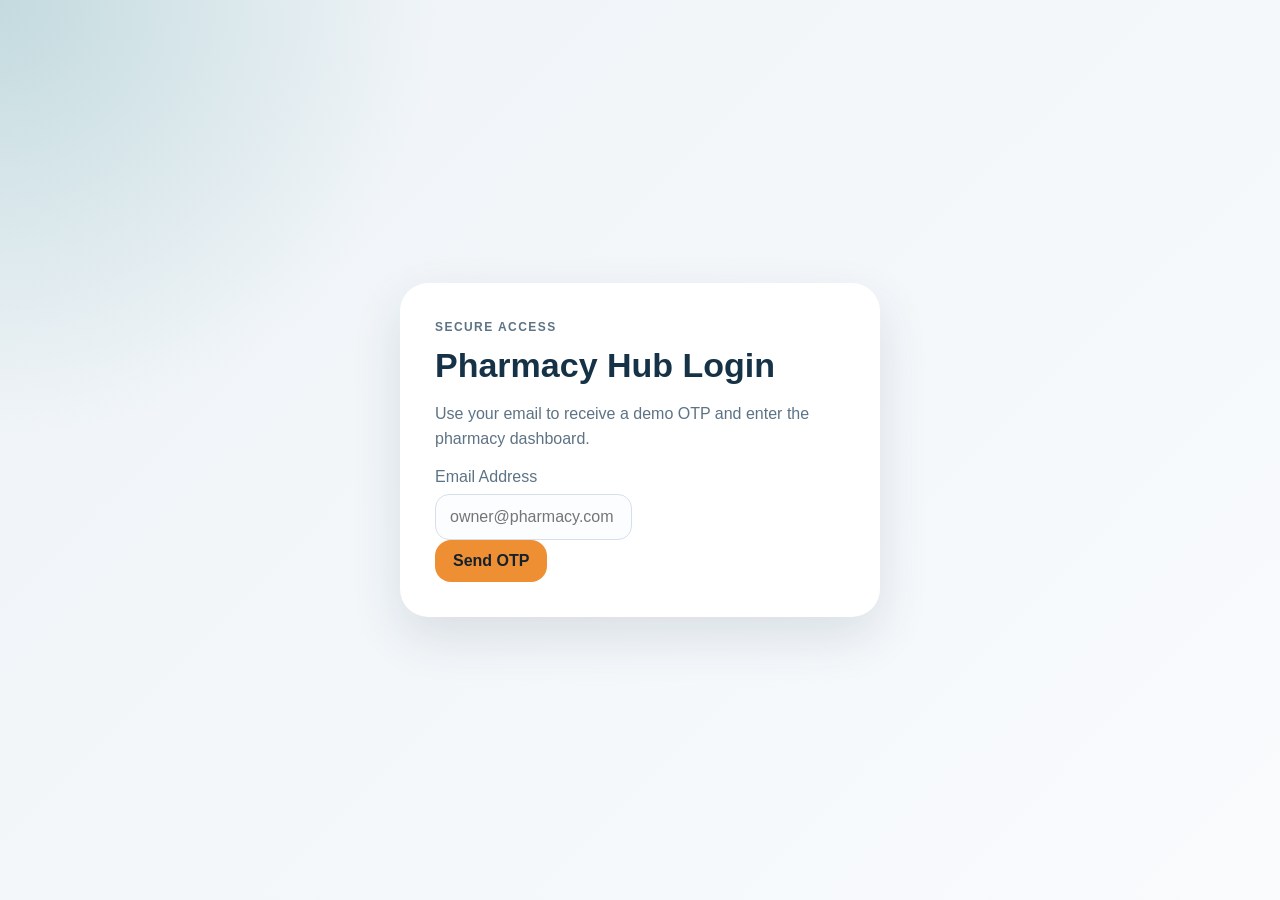
<file: login.html>
<!DOCTYPE html>
<html lang="en">
<head>
<meta charset="UTF-8">
<meta name="viewport" content="width=device-width, initial-scale=1.0">
<title>Pharmacy Hub Login</title>
<link rel="stylesheet" href="style.css">
</head>
<body>
<div class="login-shell">
  <section class="panel login-card">
    <p class="eyebrow">Secure access</p>
    <h2>Pharmacy Hub Login</h2>
    <p>Use your email to receive a demo OTP and enter the pharmacy dashboard.</p>

    <div class="form-grid">
      <label>
        <span>Email Address</span>
        <input id="email" type="email" placeholder="owner@pharmacy.com">
      </label>
    </div>

    <div class="action-row">
      <button class="btn-primary" onclick="sendOTP()">Send OTP</button>
    </div>

    <div id="otpBox" class="hidden">
      <div class="form-grid">
        <label>
          <span>OTP</span>
          <input id="otp" inputmode="numeric" placeholder="Enter the OTP">
        </label>
      </div>
      <div class="action-row">
        <button class="btn-secondary" onclick="verifyOTP()">Verify OTP</button>
      </div>
    </div>
  </section>
</div>
<script src="auth.js"></script>
</body>
</html>
</file>
<file: style.css>
:root {
  --bg: #eef3f7;
  --panel: #ffffff;
  --panel-soft: #f6f8fb;
  --line: #d7e0ea;
  --text: #163247;
  --muted: #5d7385;
  --brand: #006a6f;
  --brand-dark: #084a57;
  --accent: #ef8f34;
  --danger: #d94f4f;
  --success: #2d8f62;
  --shadow: 0 20px 50px rgba(22, 50, 71, 0.12);
}

* {
  box-sizing: border-box;
}

body {
  margin: 0;
  font-family: "Segoe UI", Tahoma, Geneva, Verdana, sans-serif;
  background:
    radial-gradient(circle at top left, rgba(0, 106, 111, 0.18), transparent 28%),
    linear-gradient(135deg, #eef3f7 0%, #f9fbfd 100%);
  color: var(--text);
}

button,
input,
select {
  font: inherit;
}

.app-shell {
  min-height: 100vh;
  display: grid;
  grid-template-columns: 290px minmax(0, 1fr);
}

.sidebar {
  background: linear-gradient(180deg, #0d3240 0%, #0a2230 100%);
  color: #ffffff;
  padding: 28px 22px;
  display: flex;
  flex-direction: column;
  gap: 26px;
}

.brand-kicker,
.eyebrow {
  margin: 0 0 8px;
  text-transform: uppercase;
  letter-spacing: 0.12em;
  font-size: 12px;
  font-weight: 700;
}

.brand-kicker {
  color: rgba(255, 255, 255, 0.65);
}

.brand-copy {
  margin: 8px 0 0;
  color: rgba(255, 255, 255, 0.72);
  line-height: 1.5;
}

.sidebar h1,
.topbar h2,
.hero h2,
.section-head h3 {
  margin: 0;
}

.nav-list {
  display: grid;
  gap: 10px;
}

.nav-btn,
.btn-primary,
.btn-secondary,
.btn-logout {
  border: none;
  border-radius: 16px;
  cursor: pointer;
  transition: transform 0.2s ease, box-shadow 0.2s ease, background 0.2s ease;
}

.nav-btn {
  background: rgba(255, 255, 255, 0.08);
  color: #ffffff;
  padding: 14px 16px;
  text-align: left;
}

.nav-btn.active,
.nav-btn:hover {
  background: rgba(239, 143, 52, 0.18);
  box-shadow: inset 0 0 0 1px rgba(239, 143, 52, 0.45);
}

.btn-logout {
  margin-top: auto;
  padding: 14px 16px;
  background: rgba(255, 255, 255, 0.1);
  color: #ffffff;
}

.main-panel {
  padding: 28px;
}

.topbar {
  margin-bottom: 22px;
}

.topbar h2 {
  font-size: clamp(28px, 4vw, 40px);
  line-height: 1.1;
}

.panel,
.hero,
.stat-card,
.scanner-panel {
  background: var(--panel);
  border: 1px solid rgba(255, 255, 255, 0.7);
  border-radius: 28px;
  box-shadow: var(--shadow);
}

.hero,
.panel,
.scanner-panel {
  padding: 24px;
}

.hero {
  display: flex;
  align-items: center;
  justify-content: space-between;
  gap: 20px;
  background:
    linear-gradient(135deg, rgba(0, 106, 111, 0.92), rgba(8, 74, 87, 0.92)),
    linear-gradient(120deg, rgba(255, 255, 255, 0.08), transparent);
  color: #ffffff;
}

.hero-copy {
  max-width: 720px;
  color: rgba(255, 255, 255, 0.82);
  line-height: 1.6;
}

.hero-actions,
.action-row {
  display: flex;
  flex-wrap: wrap;
  gap: 12px;
}

.btn-primary,
.btn-secondary {
  padding: 12px 18px;
}

.btn-primary {
  background: var(--accent);
  color: #13212c;
  font-weight: 700;
}

.btn-secondary {
  background: var(--panel-soft);
  color: var(--brand-dark);
  box-shadow: inset 0 0 0 1px var(--line);
}

.small {
  padding: 10px 14px;
}

.btn-primary:hover,
.btn-secondary:hover,
.btn-logout:hover,
.nav-btn:hover {
  transform: translateY(-1px);
}

.stats-grid,
.dashboard-grid {
  display: grid;
  gap: 18px;
  margin-top: 22px;
}

.stats-grid {
  grid-template-columns: repeat(4, minmax(0, 1fr));
}

.dashboard-grid {
  grid-template-columns: 1.25fr 1fr;
}

.stat-card {
  padding: 22px;
}

.stat-label,
.stat-meta,
.timeline-item p,
.helper-card p,
.empty-state,
label span,
th,
td,
.invoice-grid p {
  color: var(--muted);
}

.stat-card strong {
  display: block;
  font-size: 30px;
  margin: 12px 0 8px;
  color: var(--text);
}

.card-section {
  margin-top: 22px;
}

.section-head {
  display: flex;
  align-items: center;
  justify-content: space-between;
  gap: 16px;
  margin-bottom: 18px;
}

.badge,
.qty-badge {
  display: inline-flex;
  align-items: center;
  justify-content: center;
  min-width: 72px;
  padding: 8px 12px;
  border-radius: 999px;
  font-weight: 700;
}

.badge {
  background: rgba(0, 106, 111, 0.12);
  color: var(--brand-dark);
}

.badge.success {
  background: rgba(45, 143, 98, 0.16);
  color: var(--success);
}

.badge.warning {
  background: rgba(239, 143, 52, 0.2);
  color: #9a5400;
}

.qty-badge.ok {
  background: rgba(45, 143, 98, 0.14);
  color: var(--success);
}

.qty-badge.low {
  background: rgba(217, 79, 79, 0.12);
  color: var(--danger);
}

.expiry-badge {
  display: inline-flex;
  align-items: center;
  border-radius: 999px;
  padding: 7px 12px;
  font-weight: 700;
  white-space: nowrap;
}

.expiry-badge.ok {
  background: rgba(45, 143, 98, 0.14);
  color: var(--success);
}

.expiry-badge.warning {
  background: rgba(239, 143, 52, 0.18);
  color: #9a5400;
}

.expiry-badge.expired {
  background: rgba(217, 79, 79, 0.14);
  color: var(--danger);
}

.alert-panel {
  border-color: rgba(239, 143, 52, 0.35);
  background:
    linear-gradient(180deg, rgba(239, 143, 52, 0.08), transparent 34%),
    var(--panel);
}

.alert-list {
  display: grid;
  gap: 12px;
}

.alert-item {
  display: grid;
  grid-template-columns: 1.4fr 1fr 1fr auto;
  gap: 12px;
  align-items: center;
  padding: 14px 16px;
  border-radius: 18px;
  background: #fffaf3;
  border: 1px solid rgba(239, 143, 52, 0.2);
}

.table-wrap {
  overflow-x: auto;
  border: 1px solid var(--line);
  border-radius: 18px;
}

table {
  width: 100%;
  border-collapse: collapse;
  min-width: 720px;
}

th,
td {
  text-align: left;
  padding: 14px 16px;
  border-bottom: 1px solid var(--line);
}

tbody tr:hover {
  background: #fafcff;
}

.timeline-item {
  display: flex;
  justify-content: space-between;
  gap: 12px;
  padding: 14px 0;
  border-bottom: 1px solid var(--line);
}

.timeline-item:last-child {
  border-bottom: none;
}

.timeline-item strong,
.helper-card strong,
.invoice-total strong {
  color: var(--text);
}

.timeline-meta {
  text-align: right;
}

.filters-grid,
.form-grid,
.invoice-grid {
  display: grid;
  gap: 16px;
}

.filters-grid {
  grid-template-columns: repeat(4, minmax(0, 1fr));
}

.form-grid {
  grid-template-columns: repeat(2, minmax(0, 1fr));
}

.invoice-grid {
  grid-template-columns: repeat(3, minmax(0, 1fr));
}

label {
  display: grid;
  gap: 8px;
}

input,
select {
  width: 100%;
  padding: 13px 14px;
  border-radius: 14px;
  border: 1px solid var(--line);
  background: #fbfdff;
  color: var(--text);
  outline: none;
}

input:focus,
select:focus {
  border-color: rgba(0, 106, 111, 0.56);
  box-shadow: 0 0 0 4px rgba(0, 106, 111, 0.12);
}

.helper-card {
  margin-top: 18px;
  padding: 16px 18px;
  background: var(--panel-soft);
  border: 1px dashed var(--line);
  border-radius: 18px;
}

.empty-state {
  padding: 18px 0 6px;
}

.scanner-panel {
  margin-bottom: 22px;
}

#video {
  width: 100%;
  max-height: 360px;
  object-fit: cover;
  border-radius: 20px;
  background: #09131a;
  border: 1px solid var(--line);
}

.scanner-status {
  margin: 14px 0 0;
  color: var(--muted);
}

.invoice-card {
  background:
    linear-gradient(180deg, rgba(0, 106, 111, 0.05), transparent 30%),
    var(--panel);
}

.invoice-total {
  margin-top: 20px;
  padding: 18px 20px;
  border-radius: 20px;
  background: #f4faf8;
  display: flex;
  align-items: center;
  justify-content: space-between;
}

.hidden {
  display: none;
}

.login-shell {
  min-height: 100vh;
  display: grid;
  place-items: center;
  padding: 24px;
}

.login-card {
  width: min(480px, 100%);
  padding: 34px;
}

.login-card h2 {
  margin: 8px 0 10px;
  font-size: 34px;
}

.login-card p {
  color: var(--muted);
  line-height: 1.6;
}

@media (max-width: 1120px) {
  .stats-grid,
  .filters-grid,
  .dashboard-grid,
  .invoice-grid {
    grid-template-columns: 1fr 1fr;
  }

  .form-grid {
    grid-template-columns: 1fr;
  }
}

@media (max-width: 860px) {
  .app-shell {
    grid-template-columns: 1fr;
  }

  .sidebar {
    gap: 18px;
  }

  .main-panel {
    padding: 18px;
  }

  .hero {
    flex-direction: column;
    align-items: flex-start;
  }

  .stats-grid,
  .dashboard-grid,
  .filters-grid,
  .invoice-grid {
    grid-template-columns: 1fr;
  }

  .alert-item {
    grid-template-columns: 1fr;
  }
}
</file>
